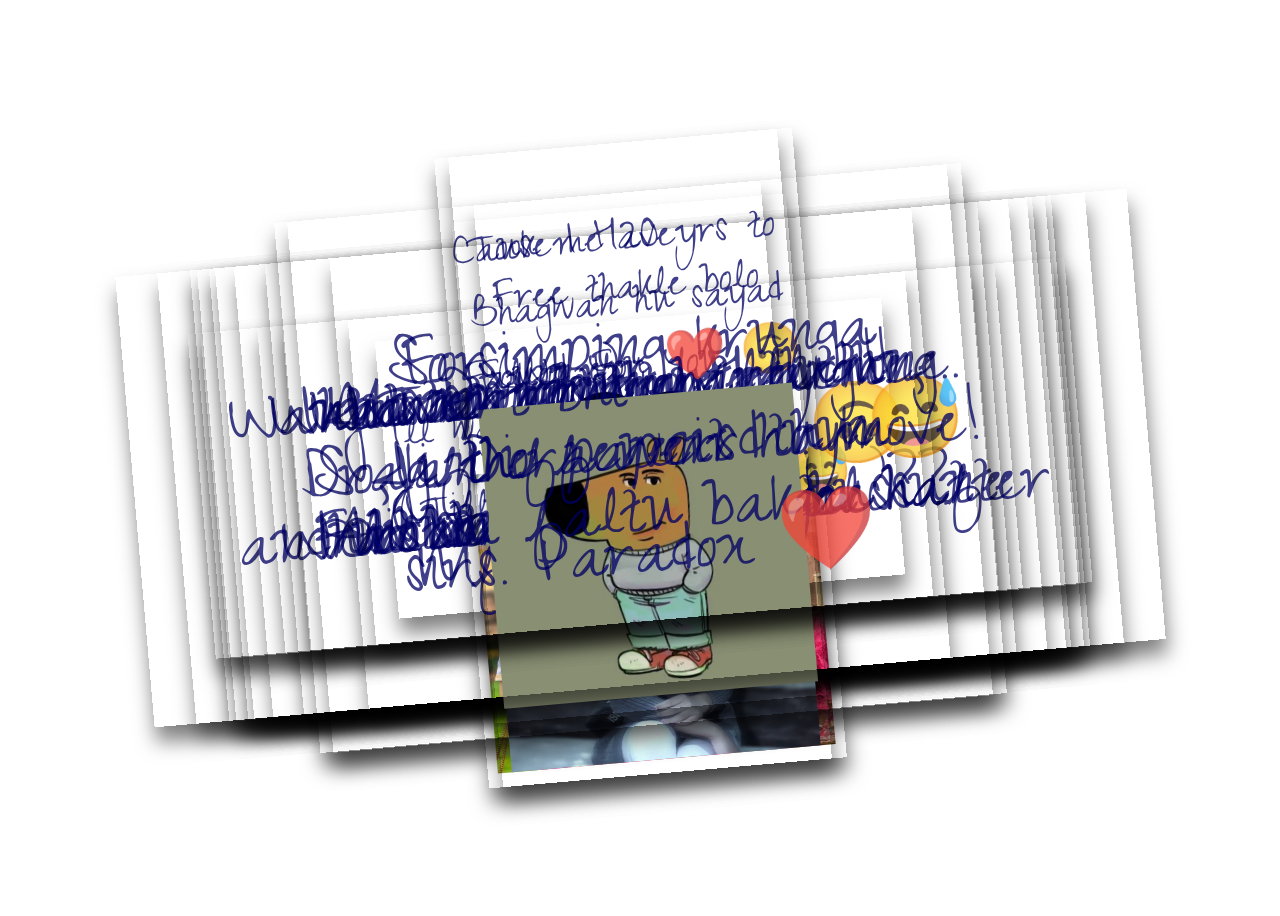
<file: index.html>
<!DOCTYPE html>
<html lang="en">

<head>
  <meta charset="UTF-8">
  <title>For You ❤️</title>
  <link rel='stylesheet'
    href='https://fonts.googleapis.com/css2?family=Short+Stack&amp;family=Homemade+Apple&amp;display=swap'>
  <link rel="stylesheet" href="./css/style.css">

</head>

<body>

  <!-- partial:index.partial.html -->
  <a id ="poem" href="poem.html">
  <img src="./images/heart.png" class="clickable-image">
  </a>

  <div class="paper red">
    <p class="p1">Tap on the Heart!!<br>(Next paper)</p>
  </div>

  <div class="paper image">
    <p>Cause I Have</p>
    <p>Fallen For You &#128579 </p>
    <img src="images/1.jpg" />
  </div>
  <div class="paper red image">
    <p class="p1"> I'll wait<br>(Till the end of time &#128517 )</p>
  </div>
  <div class="paper red">
    <p class="p1">Jani vule jabe &#128579</p>
  </div>
  <div class="paper red image">
    <p class="p1"> Free thakle bolo<br>(Wp e)</p>
    <img src="images/image2.gif" />
  </div>
  
  <div class="paper red">
    <p class="p1"> Movies<br>Or some other places??</p>
  </div>

  <div class="paper red">
    <p class="p1"> So, if you like to..yk&#128517</p>
  </div>

  <div class="paper red">
    <p class="p1"> Wanna spend time<br>and listen to all your chatter</p>
  </div>

  <div class="paper red">
    <p class="p1">Wanna know everything..<br>
    About YOU ❤️</p>
  </div>

  <div class="paper red">
    <p class="p1">What makes you laugh<br>
    What makes you feel safe</p>
  </div>

  <div class="paper red">
    <p class="p1">Want you to tell me,<br>
    what you like</p>
  </div>

  <div class="paper red">
    <p class="p1">Just wanna be the one <br>who understands you</p>
  </div>

  <div class="paper">
    <p class="p1">So simping krunga</p>
    <p>sirf tumpe</p>
  </div>

  <div class="paper image">
    <p>Took me 20 yrs to </p>
    <p>Found You ❤️</p>
    <img src="images/3.jpg" />
  </div>

  <div class="paper">
    <p class="p1">Par tumhare <br>samne fatti h</p>
  </div>

  <div class="paper image">
    <p>Bhagwan hu sayad</p>

    <img src="images/chillguy.jpg" />
  </div>

  <div class="paper">
    <p class="p1">Different hu</p>
  </div>

  <div class="paper">
    <p class="p1">Introvert bhi<br>Fir bhi faltu bakta hun</p>
  </div>

  <div class="paper">
    <p class="p1">Ik thora weird hun</p>
  </div>

  <div class="paper">
    <p class="p1">For,</p>
    <p class="p1">Ms. Paradox <span style="color: red !important;">❤️</span></p>
  </div>

  <div class="paper">
    <p class="p1">Drag the papers to move!</p>
  </div>
  <!-- partial -->

  <script src="./js/script.js">
  </script>

</body>

</html>
</file>
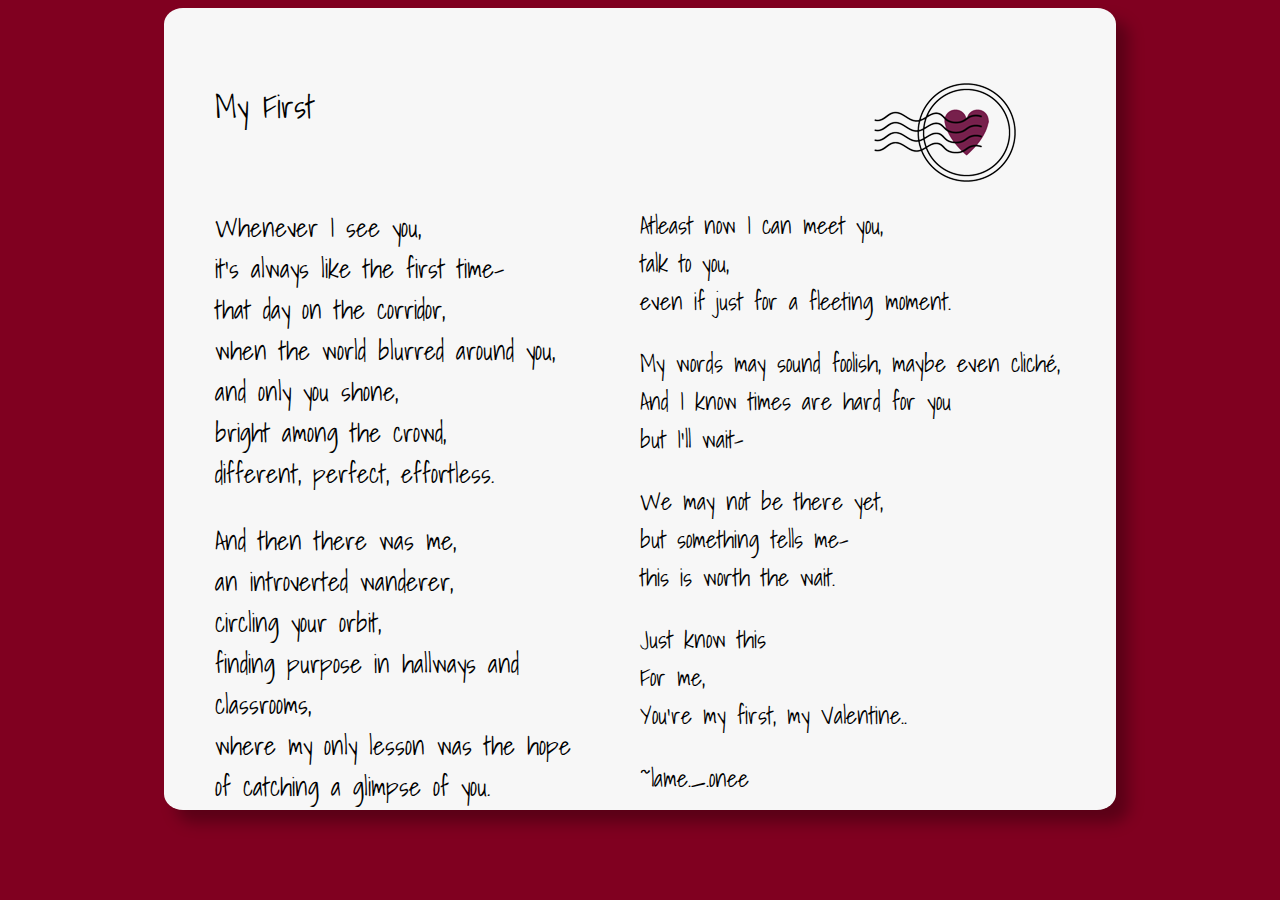
<file: poem.html>
<!DOCTYPE html> 
<html lang="en">
<head>
	<meta charset="UTF-8">
	<title>Poem</title>
	<!-- css style sheet -->
	<link href="css/poem.css" rel="stylesheet">
    <!-- fonts -->
<link href="https://fonts.googleapis.com/css?family=Shadows+Into+Light" rel="stylesheet">



</head>
	
<body>
  <div class = "wrap">
    <div class = "postcard">

          <span id = "dear">My First</span>
   
			<span id = "message-left">
				<strong class="text"></strong>
				<p>Whenever I see you,
				  <br>it's always like the first time-
				  <br>that day on the corridor, 
				  <br>when the world blurred around you, 
				  <br>and only you shone,
				  <br>bright among the crowd, 
				  <br>different, perfect, effortless.
				  </p>
				  
				  <p>And then there was me,
				  <br>an introverted wanderer,
				  <br>circling your orbit,
				  <br>finding purpose in hallways and classrooms,
				  <br>where my only lesson was the hope 
				  <br>of catching a glimpse of you.
				  </p>
			</span>
         
			<span id= "mail" >
				<img id= "mail_stamp" src = "images/stamp.png" alt="stamp" >
				<span id= "from"> </span>

			</span>
			
   
      <span id="message-right">
		<p>Atleast now I can meet you,
			<br>talk to you,
			<br>even if just for a fleeting moment.
			</p>

			<p>My words may sound foolish, maybe even cliché,
			<br>And I know times are hard for you
			<br>but I'll wait-
			</p>

			<p>We may not be there yet,
			<br>but something tells me-
			<br>this is worth the wait.
			</p>

			<p>Just know this
			<br>For me,
			<br>You're my first, my Valentine..
			</p>

			<p>~lame._.onee</p>
	  </span>
    </div>
  </div>
  
  

</body>
</html>
</file>
<file: css/style.css>
@import url('https://fonts.googleapis.com/css2?family=Zeyada&display=swap');




body {
  height: 100vh;
  display: flex;
  align-items: center;
  justify-content: center;

  background-size: 1000px;
  background-image: url("https://www.psdgraphics.com/wp-content/uploads/2022/01/white-math-paper-texture.jpg");
  background-position: center center;
}

.paper {
  background-image: url("https://i0.wp.com/textures.world/wp-content/uploads/2018/10/2-Millimeter-Paper-Background-copy.jpg?ssl=1");
  background-size: 600px;
  background-position: center center;
  padding: 20px 100px;
/*  min-width: 800px; */
  
  transform: rotateZ(-5deg);
  box-shadow: 1px 15px 20px 0px rgba(0,0,0,0.5);
  
  position: absolute;
}

.paper.heart {
  position: relative;
  width: 200px;
  height: 200px;
  padding: 0;
  border-radius: 50%;
}

.paper.image {
  padding: 10px;
}
.paper.image p {
  font-size: 50px;
}

img {
  max-height: 300px;
  width: 100%;
  user-select: none;
}

.paper.heart::after {
  content: "";
  background-image: url('https://cdn.pixabay.com/photo/2016/03/31/19/25/cartoon-1294994__340.png');
  width: 100%;
  height: 100%;
  position: absolute;
  top: 0;
  left: 0;
  background-size: 150px;
  background-position: center center;
  background-repeat: no-repeat;
  opacity: 0.6;
}

p {
  font-family: 'Zeyada';
  font-size: 80px;
  color: rgb(0,0,100);
  opacity: 0.75;
  user-select: none;
  
  /*filter: drop-shadow(2px 1.5px 1px rgba(0,0,105,0.9));*/
}

/* #special-section .text {
  font-size: 8px; /* Change only for this section */


.clickable-image {
  width: 150px; /* Adjust size */
  cursor: pointer; /* Makes it look clickable */
  display: block;
  margin: 50px auto; /* Centers the image */
}

/* Mini floating window (hidden by default) */
/* .mini-window {
  display: none;
  position: fixed;
  top: 50%;
  left: 50%;
  transform: translate(-50%, -50%);
  width: 90%;
  padding: 15px;
  box-shadow: 0 4px 8px rgba(0, 0, 0, 0.2);
  border-radius: 10px;
  text-align: center;
  z-index: 1000; /* Ensures it appears on top */
/* }

/* Overlay (background dim effect) */
/* .overlay {
  display: none;
  position: fixed;
  top: 0;
  left: 0;
  width: 100%;
  height: 100%;
  background: rgba(99, 98, 98, 0.5);
  z-index: 999; /* Below mini window */

/* .mini-window img {
  width: 100%;
  max-width: 100%;
  border-radius: 10px;
} */
</file>
<file: css/poem.css>
body {
  background-color: #800020;
  font-family: 'Shadows Into Light', cursive;

}
.postcard{
  /*grid for post card*/
   display:grid;
    grid-template-columns: .50fr .50fr ;
    grid-template-rows: 1fr  1fr ;
    grid-template-areas:
    "dear stamp"
    "note test";
  background-color: #f7f7f7;
  width: 850px;
  height: 600px;
  margin: 0 auto;
  margin-top: 0%;
  border-radius: 2%;
  padding: 4%;
  padding-bottom: 12%;
  box-shadow: .8em .8em 15px rgba(0,0,0,.3);

}

h1 {
  text-align: center;
  color: #f7f7f7;
  font-size: 300%;
  margin-top: 0%;
  margin-bottom: 0%;
}

#mail{
  font-size: 1%;
  grid-area:stamp; grid-area:stamp;
  display:grid;
    grid-template-columns:  1fr 1fr ;
    grid-template-rows: 1fr ;
    grid-template-areas:
    "from stamps";
  
}
#mail_stamp {
  max-width: 95%;
  padding-left: 10%;
  grid-area: stamps;
  padding-top: 10%;
}

#from{
    font-size: 125%;
    display: flex;
    align-items: center;
    text-align: center;
    grid-area: from;
}
#message-left{
  font-size: 160%;
  grid-area: note;  
  margin-right: 7%;
}

#message-right{
  font-size: 151%;
  grid-area:test;
}


#dear{
  padding-top: 5%;
  font-size: 200%;
  grid-area: dear;

}
</file>
